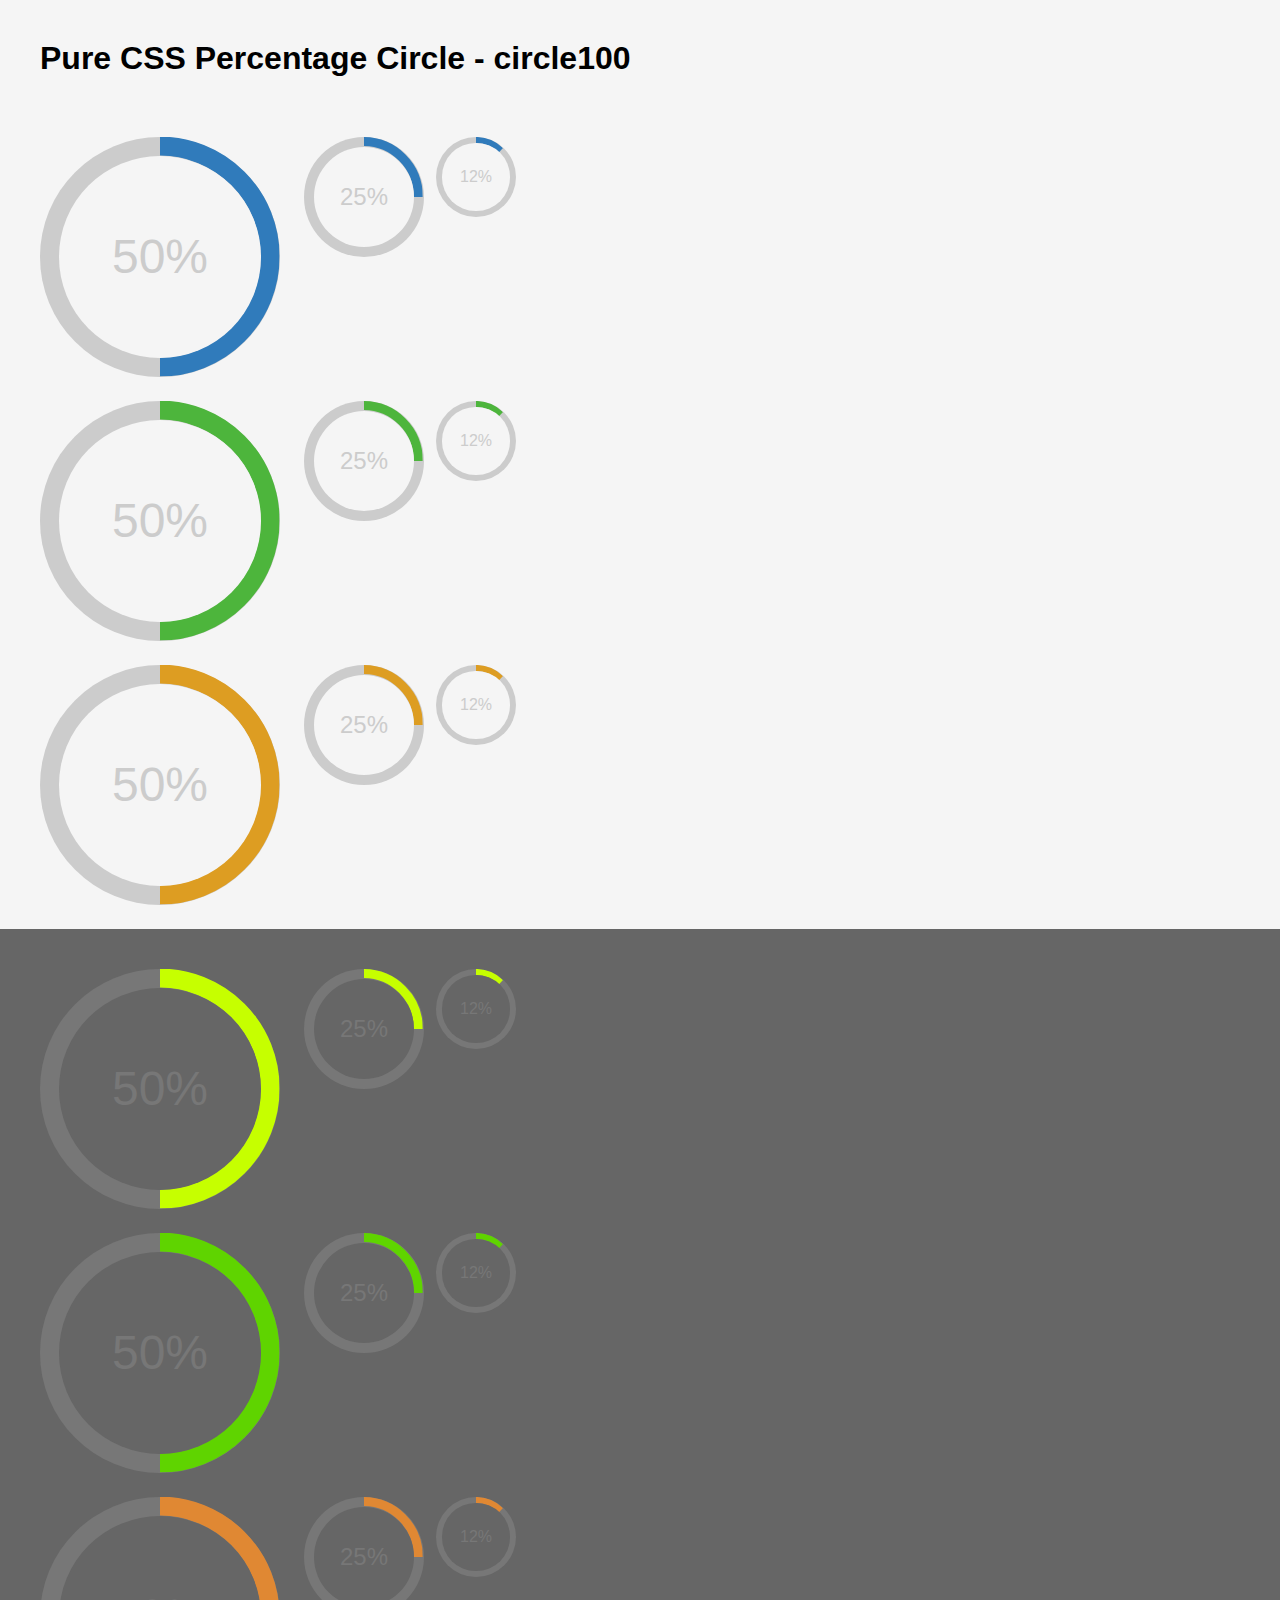
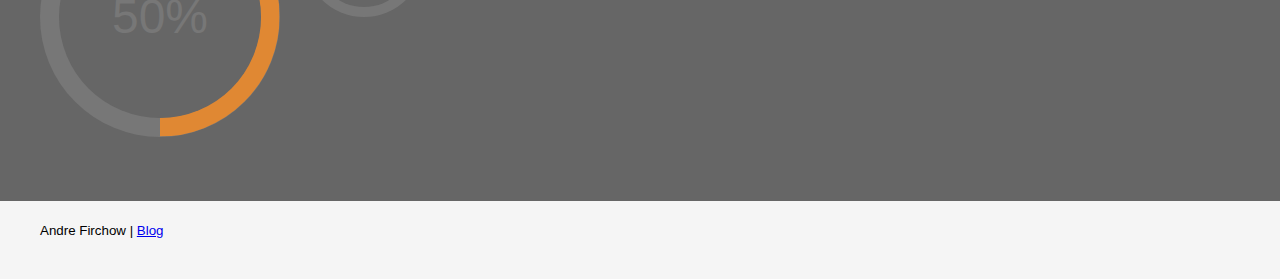
<file: css/css-circle/index.html>
<!DOCTYPE html>
<!--[if lt IE 7]>      <html class="no-js lt-ie9 lt-ie8 lt-ie7"> <![endif]-->
<!--[if IE 7]>         <html class="no-js lt-ie9 lt-ie8"> <![endif]-->
<!--[if IE 8]>         <html class="no-js lt-ie9"> <![endif]-->
<!--[if gt IE 8]><!--> <html class="no-js"> <!--<![endif]-->
    <head>

        <meta charset="utf-8">

        <title>Pure CSS Percentage Circle</title>

        <meta name="description" content="">
        <meta name="viewport" content="width=device-width, initial-scale=1">


        <!-- styles for this little demo page -->
        <style type="text/css">

            body{
                background-color: #f5f5f5;
                margin: 0;
                padding: 0;
                font-family: Arial, "Helvetica Neue", Helvetica, sans-serif;
            }

            .page {
                margin: 40px;
            }

            h1{
                margin: 40px 0 60px 0;
            }

            .dark-area {
                background-color: #666;
                padding: 40px;
                margin: 0 -40px 20px -40px;
                clear: both;
            }

            .clearfix:before,.clearfix:after {content: " "; display: table;}
            .clearfix:after {clear: both;}
            .clearfix {*zoom: 1;}

        </style>

        <link rel="stylesheet" href="css/circle.css">

    </head>

    <body>

        <div class="page">

            <h1>Pure CSS Percentage Circle - circle100</h1>

            <!-- default -->
            <div class="clearfix">

                <div class="c100 p50 big">
                    <span>50%</span>
                    <div class="slice">
                        <div class="bar"></div>
                        <div class="fill"></div>
                    </div>
                </div>

                <div class="c100 p25">
                    <span>25%</span>
                    <div class="slice">
                        <div class="bar"></div>
                        <div class="fill"></div>
                    </div>
                </div>

                <div class="c100 p12 small">
                    <span>12%</span>
                    <div class="slice">
                        <div class="bar"></div>
                        <div class="fill"></div>
                    </div>
                </div>

            </div>
            <!-- /default -->

            <!-- green -->
            <div class="clearfix">

                <div class="c100 p50 big green">
                    <span>50%</span>
                    <div class="slice">
                        <div class="bar"></div>
                        <div class="fill"></div>
                    </div>
                </div>

                <div class="c100 p25 green">
                    <span>25%</span>
                    <div class="slice">
                        <div class="bar"></div>
                        <div class="fill"></div>
                    </div>
                </div>

                <div class="c100 p12 small green">
                    <span>12%</span>
                    <div class="slice">
                        <div class="bar"></div>
                        <div class="fill"></div>
                    </div>
                </div>

            </div>
            <!-- /green -->

            <!-- orange -->
            <div class="clearfix">

                <div class="c100 p50 big orange">
                    <span>50%</span>
                    <div class="slice">
                        <div class="bar"></div>
                        <div class="fill"></div>
                    </div>
                </div>

                <div class="c100 p25 orange">
                    <span>25%</span>
                    <div class="slice">
                        <div class="bar"></div>
                        <div class="fill"></div>
                    </div>
                </div>

                <div class="c100 p12 small orange">
                    <span>12%</span>
                    <div class="slice">
                        <div class="bar"></div>
                        <div class="fill"></div>
                    </div>
                </div>

            </div>
            <!-- /orange -->




            <div class="dark-area clearfix">

                <!-- default -->
                <div class="clearfix">

                    <div class="c100 p50 big dark">
                        <span>50%</span>
                        <div class="slice">
                            <div class="bar"></div>
                            <div class="fill"></div>
                        </div>
                    </div>

                    <div class="c100 p25 dark">
                        <span>25%</span>
                        <div class="slice">
                            <div class="bar"></div>
                            <div class="fill"></div>
                        </div>
                    </div>

                    <div class="c100 p12 small dark">
                        <span>12%</span>
                        <div class="slice">
                            <div class="bar"></div>
                            <div class="fill"></div>
                        </div>
                    </div>

                </div>
                <!-- /default -->

                <!-- green -->
                <div class="clearfix">

                    <div class="c100 p50 big dark green">
                        <span>50%</span>
                        <div class="slice">
                            <div class="bar"></div>
                            <div class="fill"></div>
                        </div>
                    </div>

                    <div class="c100 p25 dark green">
                        <span>25%</span>
                        <div class="slice">
                            <div class="bar"></div>
                            <div class="fill"></div>
                        </div>
                    </div>

                    <div class="c100 p12 dark small green">
                        <span>12%</span>
                        <div class="slice">
                            <div class="bar"></div>
                            <div class="fill"></div>
                        </div>
                    </div>

                </div>
                <!-- /green -->

                <!-- orange -->
                <div class="clearfix">

                    <div class="c100 p50 dark big orange">
                        <span>50%</span>
                        <div class="slice">
                            <div class="bar"></div>
                            <div class="fill"></div>
                        </div>
                    </div>

                    <div class="c100 p25 dark orange">
                        <span>25%</span>
                        <div class="slice">
                            <div class="bar"></div>
                            <div class="fill"></div>
                        </div>
                    </div>

                    <div class="c100 p12 dark small orange">
                        <span>12%</span>
                        <div class="slice">
                            <div class="bar"></div>
                            <div class="fill"></div>
                        </div>
                    </div>

                </div>
                <!-- /orange -->

            </div><!-- /.dark-area -->

            <small>Andre Firchow | <a href="http://firchow.net">Blog</a></small>

        </div>

    </body>
</html>
</file>
<file: css/css-circle/css/circle.css>
/****************************************************************
 *
 * CSS Percentage Circle
 * Author: Andre Firchow
 *
*****************************************************************/
.rect-auto, .c100.p51 .slice, .c100.p52 .slice, .c100.p53 .slice, .c100.p54 .slice, .c100.p55 .slice, .c100.p56 .slice, .c100.p57 .slice, .c100.p58 .slice, .c100.p59 .slice, .c100.p60 .slice, .c100.p61 .slice, .c100.p62 .slice, .c100.p63 .slice, .c100.p64 .slice, .c100.p65 .slice, .c100.p66 .slice, .c100.p67 .slice, .c100.p68 .slice, .c100.p69 .slice, .c100.p70 .slice, .c100.p71 .slice, .c100.p72 .slice, .c100.p73 .slice, .c100.p74 .slice, .c100.p75 .slice, .c100.p76 .slice, .c100.p77 .slice, .c100.p78 .slice, .c100.p79 .slice, .c100.p80 .slice, .c100.p81 .slice, .c100.p82 .slice, .c100.p83 .slice, .c100.p84 .slice, .c100.p85 .slice, .c100.p86 .slice, .c100.p87 .slice, .c100.p88 .slice, .c100.p89 .slice, .c100.p90 .slice, .c100.p91 .slice, .c100.p92 .slice, .c100.p93 .slice, .c100.p94 .slice, .c100.p95 .slice, .c100.p96 .slice, .c100.p97 .slice, .c100.p98 .slice, .c100.p99 .slice, .c100.p100 .slice {
  clip: rect(auto, auto, auto, auto);
}

.pie, .c100 .bar, .c100.p51 .fill, .c100.p52 .fill, .c100.p53 .fill, .c100.p54 .fill, .c100.p55 .fill, .c100.p56 .fill, .c100.p57 .fill, .c100.p58 .fill, .c100.p59 .fill, .c100.p60 .fill, .c100.p61 .fill, .c100.p62 .fill, .c100.p63 .fill, .c100.p64 .fill, .c100.p65 .fill, .c100.p66 .fill, .c100.p67 .fill, .c100.p68 .fill, .c100.p69 .fill, .c100.p70 .fill, .c100.p71 .fill, .c100.p72 .fill, .c100.p73 .fill, .c100.p74 .fill, .c100.p75 .fill, .c100.p76 .fill, .c100.p77 .fill, .c100.p78 .fill, .c100.p79 .fill, .c100.p80 .fill, .c100.p81 .fill, .c100.p82 .fill, .c100.p83 .fill, .c100.p84 .fill, .c100.p85 .fill, .c100.p86 .fill, .c100.p87 .fill, .c100.p88 .fill, .c100.p89 .fill, .c100.p90 .fill, .c100.p91 .fill, .c100.p92 .fill, .c100.p93 .fill, .c100.p94 .fill, .c100.p95 .fill, .c100.p96 .fill, .c100.p97 .fill, .c100.p98 .fill, .c100.p99 .fill, .c100.p100 .fill {
  position: absolute;
  border: 0.08em solid #307bbb;
  width: 0.84em;
  height: 0.84em;
  clip: rect(0em, 0.5em, 1em, 0em);
  -webkit-border-radius: 50%;
  -moz-border-radius: 50%;
  -ms-border-radius: 50%;
  -o-border-radius: 50%;
  border-radius: 50%;
  -webkit-transform: rotate(0deg);
  -moz-transform: rotate(0deg);
  -ms-transform: rotate(0deg);
  -o-transform: rotate(0deg);
  transform: rotate(0deg);
}

.pie-fill, .c100.p51 .bar:after, .c100.p51 .fill, .c100.p52 .bar:after, .c100.p52 .fill, .c100.p53 .bar:after, .c100.p53 .fill, .c100.p54 .bar:after, .c100.p54 .fill, .c100.p55 .bar:after, .c100.p55 .fill, .c100.p56 .bar:after, .c100.p56 .fill, .c100.p57 .bar:after, .c100.p57 .fill, .c100.p58 .bar:after, .c100.p58 .fill, .c100.p59 .bar:after, .c100.p59 .fill, .c100.p60 .bar:after, .c100.p60 .fill, .c100.p61 .bar:after, .c100.p61 .fill, .c100.p62 .bar:after, .c100.p62 .fill, .c100.p63 .bar:after, .c100.p63 .fill, .c100.p64 .bar:after, .c100.p64 .fill, .c100.p65 .bar:after, .c100.p65 .fill, .c100.p66 .bar:after, .c100.p66 .fill, .c100.p67 .bar:after, .c100.p67 .fill, .c100.p68 .bar:after, .c100.p68 .fill, .c100.p69 .bar:after, .c100.p69 .fill, .c100.p70 .bar:after, .c100.p70 .fill, .c100.p71 .bar:after, .c100.p71 .fill, .c100.p72 .bar:after, .c100.p72 .fill, .c100.p73 .bar:after, .c100.p73 .fill, .c100.p74 .bar:after, .c100.p74 .fill, .c100.p75 .bar:after, .c100.p75 .fill, .c100.p76 .bar:after, .c100.p76 .fill, .c100.p77 .bar:after, .c100.p77 .fill, .c100.p78 .bar:after, .c100.p78 .fill, .c100.p79 .bar:after, .c100.p79 .fill, .c100.p80 .bar:after, .c100.p80 .fill, .c100.p81 .bar:after, .c100.p81 .fill, .c100.p82 .bar:after, .c100.p82 .fill, .c100.p83 .bar:after, .c100.p83 .fill, .c100.p84 .bar:after, .c100.p84 .fill, .c100.p85 .bar:after, .c100.p85 .fill, .c100.p86 .bar:after, .c100.p86 .fill, .c100.p87 .bar:after, .c100.p87 .fill, .c100.p88 .bar:after, .c100.p88 .fill, .c100.p89 .bar:after, .c100.p89 .fill, .c100.p90 .bar:after, .c100.p90 .fill, .c100.p91 .bar:after, .c100.p91 .fill, .c100.p92 .bar:after, .c100.p92 .fill, .c100.p93 .bar:after, .c100.p93 .fill, .c100.p94 .bar:after, .c100.p94 .fill, .c100.p95 .bar:after, .c100.p95 .fill, .c100.p96 .bar:after, .c100.p96 .fill, .c100.p97 .bar:after, .c100.p97 .fill, .c100.p98 .bar:after, .c100.p98 .fill, .c100.p99 .bar:after, .c100.p99 .fill, .c100.p100 .bar:after, .c100.p100 .fill {
  -webkit-transform: rotate(180deg);
  -moz-transform: rotate(180deg);
  -ms-transform: rotate(180deg);
  -o-transform: rotate(180deg);
  transform: rotate(180deg);
}

.c100 {
  position: relative;
  font-size: 120px;
  width: 1em;
  height: 1em;
  -webkit-border-radius: 50%;
  -moz-border-radius: 50%;
  -ms-border-radius: 50%;
  -o-border-radius: 50%;
  border-radius: 50%;
  float: left;
  margin: 0 0.1em 0.1em 0;
  background-color: #cccccc;
}
.c100 *, .c100 *:before, .c100 *:after {
  -webkit-box-sizing: content-box;
  -moz-box-sizing: content-box;
  box-sizing: content-box;
}
.c100.center {
  float: none;
  margin: 0 auto;
}
.c100.big {
  font-size: 240px;
}
.c100.small {
  font-size: 80px;
}
.c100 > span {
  position: absolute;
  width: 100%;
  z-index: 1;
  left: 0;
  top: 0;
  width: 5em;
  line-height: 5em;
  font-size: 0.2em;
  color: #cccccc;
  display: block;
  text-align: center;
  white-space: nowrap;
  -webkit-transition-property: all;
  -moz-transition-property: all;
  -o-transition-property: all;
  transition-property: all;
  -webkit-transition-duration: 0.2s;
  -moz-transition-duration: 0.2s;
  -o-transition-duration: 0.2s;
  transition-duration: 0.2s;
  -webkit-transition-timing-function: ease-out;
  -moz-transition-timing-function: ease-out;
  -o-transition-timing-function: ease-out;
  transition-timing-function: ease-out;
}
.c100:after {
  position: absolute;
  top: 0.08em;
  left: 0.08em;
  display: block;
  content: " ";
  -webkit-border-radius: 50%;
  -moz-border-radius: 50%;
  -ms-border-radius: 50%;
  -o-border-radius: 50%;
  border-radius: 50%;
  background-color: whitesmoke;
  width: 0.84em;
  height: 0.84em;
  -webkit-transition-property: all;
  -moz-transition-property: all;
  -o-transition-property: all;
  transition-property: all;
  -webkit-transition-duration: 0.2s;
  -moz-transition-duration: 0.2s;
  -o-transition-duration: 0.2s;
  transition-duration: 0.2s;
  -webkit-transition-timing-function: ease-in;
  -moz-transition-timing-function: ease-in;
  -o-transition-timing-function: ease-in;
  transition-timing-function: ease-in;
}
.c100 .slice {
  position: absolute;
  width: 1em;
  height: 1em;
  clip: rect(0em, 1em, 1em, 0.5em);
}
.c100.p1 .bar {
  -webkit-transform: rotate(3.6deg);
  -moz-transform: rotate(3.6deg);
  -ms-transform: rotate(3.6deg);
  -o-transform: rotate(3.6deg);
  transform: rotate(3.6deg);
}
.c100.p2 .bar {
  -webkit-transform: rotate(7.2deg);
  -moz-transform: rotate(7.2deg);
  -ms-transform: rotate(7.2deg);
  -o-transform: rotate(7.2deg);
  transform: rotate(7.2deg);
}
.c100.p3 .bar {
  -webkit-transform: rotate(10.8deg);
  -moz-transform: rotate(10.8deg);
  -ms-transform: rotate(10.8deg);
  -o-transform: rotate(10.8deg);
  transform: rotate(10.8deg);
}
.c100.p4 .bar {
  -webkit-transform: rotate(14.4deg);
  -moz-transform: rotate(14.4deg);
  -ms-transform: rotate(14.4deg);
  -o-transform: rotate(14.4deg);
  transform: rotate(14.4deg);
}
.c100.p5 .bar {
  -webkit-transform: rotate(18deg);
  -moz-transform: rotate(18deg);
  -ms-transform: rotate(18deg);
  -o-transform: rotate(18deg);
  transform: rotate(18deg);
}
.c100.p6 .bar {
  -webkit-transform: rotate(21.6deg);
  -moz-transform: rotate(21.6deg);
  -ms-transform: rotate(21.6deg);
  -o-transform: rotate(21.6deg);
  transform: rotate(21.6deg);
}
.c100.p7 .bar {
  -webkit-transform: rotate(25.2deg);
  -moz-transform: rotate(25.2deg);
  -ms-transform: rotate(25.2deg);
  -o-transform: rotate(25.2deg);
  transform: rotate(25.2deg);
}
.c100.p8 .bar {
  -webkit-transform: rotate(28.8deg);
  -moz-transform: rotate(28.8deg);
  -ms-transform: rotate(28.8deg);
  -o-transform: rotate(28.8deg);
  transform: rotate(28.8deg);
}
.c100.p9 .bar {
  -webkit-transform: rotate(32.4deg);
  -moz-transform: rotate(32.4deg);
  -ms-transform: rotate(32.4deg);
  -o-transform: rotate(32.4deg);
  transform: rotate(32.4deg);
}
.c100.p10 .bar {
  -webkit-transform: rotate(36deg);
  -moz-transform: rotate(36deg);
  -ms-transform: rotate(36deg);
  -o-transform: rotate(36deg);
  transform: rotate(36deg);
}
.c100.p11 .bar {
  -webkit-transform: rotate(39.6deg);
  -moz-transform: rotate(39.6deg);
  -ms-transform: rotate(39.6deg);
  -o-transform: rotate(39.6deg);
  transform: rotate(39.6deg);
}
.c100.p12 .bar {
  -webkit-transform: rotate(43.2deg);
  -moz-transform: rotate(43.2deg);
  -ms-transform: rotate(43.2deg);
  -o-transform: rotate(43.2deg);
  transform: rotate(43.2deg);
}
.c100.p13 .bar {
  -webkit-transform: rotate(46.8deg);
  -moz-transform: rotate(46.8deg);
  -ms-transform: rotate(46.8deg);
  -o-transform: rotate(46.8deg);
  transform: rotate(46.8deg);
}
.c100.p14 .bar {
  -webkit-transform: rotate(50.4deg);
  -moz-transform: rotate(50.4deg);
  -ms-transform: rotate(50.4deg);
  -o-transform: rotate(50.4deg);
  transform: rotate(50.4deg);
}
.c100.p15 .bar {
  -webkit-transform: rotate(54deg);
  -moz-transform: rotate(54deg);
  -ms-transform: rotate(54deg);
  -o-transform: rotate(54deg);
  transform: rotate(54deg);
}
.c100.p16 .bar {
  -webkit-transform: rotate(57.6deg);
  -moz-transform: rotate(57.6deg);
  -ms-transform: rotate(57.6deg);
  -o-transform: rotate(57.6deg);
  transform: rotate(57.6deg);
}
.c100.p17 .bar {
  -webkit-transform: rotate(61.2deg);
  -moz-transform: rotate(61.2deg);
  -ms-transform: rotate(61.2deg);
  -o-transform: rotate(61.2deg);
  transform: rotate(61.2deg);
}
.c100.p18 .bar {
  -webkit-transform: rotate(64.8deg);
  -moz-transform: rotate(64.8deg);
  -ms-transform: rotate(64.8deg);
  -o-transform: rotate(64.8deg);
  transform: rotate(64.8deg);
}
.c100.p19 .bar {
  -webkit-transform: rotate(68.4deg);
  -moz-transform: rotate(68.4deg);
  -ms-transform: rotate(68.4deg);
  -o-transform: rotate(68.4deg);
  transform: rotate(68.4deg);
}
.c100.p20 .bar {
  -webkit-transform: rotate(72deg);
  -moz-transform: rotate(72deg);
  -ms-transform: rotate(72deg);
  -o-transform: rotate(72deg);
  transform: rotate(72deg);
}
.c100.p21 .bar {
  -webkit-transform: rotate(75.6deg);
  -moz-transform: rotate(75.6deg);
  -ms-transform: rotate(75.6deg);
  -o-transform: rotate(75.6deg);
  transform: rotate(75.6deg);
}
.c100.p22 .bar {
  -webkit-transform: rotate(79.2deg);
  -moz-transform: rotate(79.2deg);
  -ms-transform: rotate(79.2deg);
  -o-transform: rotate(79.2deg);
  transform: rotate(79.2deg);
}
.c100.p23 .bar {
  -webkit-transform: rotate(82.8deg);
  -moz-transform: rotate(82.8deg);
  -ms-transform: rotate(82.8deg);
  -o-transform: rotate(82.8deg);
  transform: rotate(82.8deg);
}
.c100.p24 .bar {
  -webkit-transform: rotate(86.4deg);
  -moz-transform: rotate(86.4deg);
  -ms-transform: rotate(86.4deg);
  -o-transform: rotate(86.4deg);
  transform: rotate(86.4deg);
}
.c100.p25 .bar {
  -webkit-transform: rotate(90deg);
  -moz-transform: rotate(90deg);
  -ms-transform: rotate(90deg);
  -o-transform: rotate(90deg);
  transform: rotate(90deg);
}
.c100.p26 .bar {
  -webkit-transform: rotate(93.6deg);
  -moz-transform: rotate(93.6deg);
  -ms-transform: rotate(93.6deg);
  -o-transform: rotate(93.6deg);
  transform: rotate(93.6deg);
}
.c100.p27 .bar {
  -webkit-transform: rotate(97.2deg);
  -moz-transform: rotate(97.2deg);
  -ms-transform: rotate(97.2deg);
  -o-transform: rotate(97.2deg);
  transform: rotate(97.2deg);
}
.c100.p28 .bar {
  -webkit-transform: rotate(100.8deg);
  -moz-transform: rotate(100.8deg);
  -ms-transform: rotate(100.8deg);
  -o-transform: rotate(100.8deg);
  transform: rotate(100.8deg);
}
.c100.p29 .bar {
  -webkit-transform: rotate(104.4deg);
  -moz-transform: rotate(104.4deg);
  -ms-transform: rotate(104.4deg);
  -o-transform: rotate(104.4deg);
  transform: rotate(104.4deg);
}
.c100.p30 .bar {
  -webkit-transform: rotate(108deg);
  -moz-transform: rotate(108deg);
  -ms-transform: rotate(108deg);
  -o-transform: rotate(108deg);
  transform: rotate(108deg);
}
.c100.p31 .bar {
  -webkit-transform: rotate(111.6deg);
  -moz-transform: rotate(111.6deg);
  -ms-transform: rotate(111.6deg);
  -o-transform: rotate(111.6deg);
  transform: rotate(111.6deg);
}
.c100.p32 .bar {
  -webkit-transform: rotate(115.2deg);
  -moz-transform: rotate(115.2deg);
  -ms-transform: rotate(115.2deg);
  -o-transform: rotate(115.2deg);
  transform: rotate(115.2deg);
}
.c100.p33 .bar {
  -webkit-transform: rotate(118.8deg);
  -moz-transform: rotate(118.8deg);
  -ms-transform: rotate(118.8deg);
  -o-transform: rotate(118.8deg);
  transform: rotate(118.8deg);
}
.c100.p34 .bar {
  -webkit-transform: rotate(122.4deg);
  -moz-transform: rotate(122.4deg);
  -ms-transform: rotate(122.4deg);
  -o-transform: rotate(122.4deg);
  transform: rotate(122.4deg);
}
.c100.p35 .bar {
  -webkit-transform: rotate(126deg);
  -moz-transform: rotate(126deg);
  -ms-transform: rotate(126deg);
  -o-transform: rotate(126deg);
  transform: rotate(126deg);
}
.c100.p36 .bar {
  -webkit-transform: rotate(129.6deg);
  -moz-transform: rotate(129.6deg);
  -ms-transform: rotate(129.6deg);
  -o-transform: rotate(129.6deg);
  transform: rotate(129.6deg);
}
.c100.p37 .bar {
  -webkit-transform: rotate(133.2deg);
  -moz-transform: rotate(133.2deg);
  -ms-transform: rotate(133.2deg);
  -o-transform: rotate(133.2deg);
  transform: rotate(133.2deg);
}
.c100.p38 .bar {
  -webkit-transform: rotate(136.8deg);
  -moz-transform: rotate(136.8deg);
  -ms-transform: rotate(136.8deg);
  -o-transform: rotate(136.8deg);
  transform: rotate(136.8deg);
}
.c100.p39 .bar {
  -webkit-transform: rotate(140.4deg);
  -moz-transform: rotate(140.4deg);
  -ms-transform: rotate(140.4deg);
  -o-transform: rotate(140.4deg);
  transform: rotate(140.4deg);
}
.c100.p40 .bar {
  -webkit-transform: rotate(144deg);
  -moz-transform: rotate(144deg);
  -ms-transform: rotate(144deg);
  -o-transform: rotate(144deg);
  transform: rotate(144deg);
}
.c100.p41 .bar {
  -webkit-transform: rotate(147.6deg);
  -moz-transform: rotate(147.6deg);
  -ms-transform: rotate(147.6deg);
  -o-transform: rotate(147.6deg);
  transform: rotate(147.6deg);
}
.c100.p42 .bar {
  -webkit-transform: rotate(151.2deg);
  -moz-transform: rotate(151.2deg);
  -ms-transform: rotate(151.2deg);
  -o-transform: rotate(151.2deg);
  transform: rotate(151.2deg);
}
.c100.p43 .bar {
  -webkit-transform: rotate(154.8deg);
  -moz-transform: rotate(154.8deg);
  -ms-transform: rotate(154.8deg);
  -o-transform: rotate(154.8deg);
  transform: rotate(154.8deg);
}
.c100.p44 .bar {
  -webkit-transform: rotate(158.4deg);
  -moz-transform: rotate(158.4deg);
  -ms-transform: rotate(158.4deg);
  -o-transform: rotate(158.4deg);
  transform: rotate(158.4deg);
}
.c100.p45 .bar {
  -webkit-transform: rotate(162deg);
  -moz-transform: rotate(162deg);
  -ms-transform: rotate(162deg);
  -o-transform: rotate(162deg);
  transform: rotate(162deg);
}
.c100.p46 .bar {
  -webkit-transform: rotate(165.6deg);
  -moz-transform: rotate(165.6deg);
  -ms-transform: rotate(165.6deg);
  -o-transform: rotate(165.6deg);
  transform: rotate(165.6deg);
}
.c100.p47 .bar {
  -webkit-transform: rotate(169.2deg);
  -moz-transform: rotate(169.2deg);
  -ms-transform: rotate(169.2deg);
  -o-transform: rotate(169.2deg);
  transform: rotate(169.2deg);
}
.c100.p48 .bar {
  -webkit-transform: rotate(172.8deg);
  -moz-transform: rotate(172.8deg);
  -ms-transform: rotate(172.8deg);
  -o-transform: rotate(172.8deg);
  transform: rotate(172.8deg);
}
.c100.p49 .bar {
  -webkit-transform: rotate(176.4deg);
  -moz-transform: rotate(176.4deg);
  -ms-transform: rotate(176.4deg);
  -o-transform: rotate(176.4deg);
  transform: rotate(176.4deg);
}
.c100.p50 .bar {
  -webkit-transform: rotate(180deg);
  -moz-transform: rotate(180deg);
  -ms-transform: rotate(180deg);
  -o-transform: rotate(180deg);
  transform: rotate(180deg);
}
.c100.p51 .bar {
  -webkit-transform: rotate(183.6deg);
  -moz-transform: rotate(183.6deg);
  -ms-transform: rotate(183.6deg);
  -o-transform: rotate(183.6deg);
  transform: rotate(183.6deg);
}
.c100.p52 .bar {
  -webkit-transform: rotate(187.2deg);
  -moz-transform: rotate(187.2deg);
  -ms-transform: rotate(187.2deg);
  -o-transform: rotate(187.2deg);
  transform: rotate(187.2deg);
}
.c100.p53 .bar {
  -webkit-transform: rotate(190.8deg);
  -moz-transform: rotate(190.8deg);
  -ms-transform: rotate(190.8deg);
  -o-transform: rotate(190.8deg);
  transform: rotate(190.8deg);
}
.c100.p54 .bar {
  -webkit-transform: rotate(194.4deg);
  -moz-transform: rotate(194.4deg);
  -ms-transform: rotate(194.4deg);
  -o-transform: rotate(194.4deg);
  transform: rotate(194.4deg);
}
.c100.p55 .bar {
  -webkit-transform: rotate(198deg);
  -moz-transform: rotate(198deg);
  -ms-transform: rotate(198deg);
  -o-transform: rotate(198deg);
  transform: rotate(198deg);
}
.c100.p56 .bar {
  -webkit-transform: rotate(201.6deg);
  -moz-transform: rotate(201.6deg);
  -ms-transform: rotate(201.6deg);
  -o-transform: rotate(201.6deg);
  transform: rotate(201.6deg);
}
.c100.p57 .bar {
  -webkit-transform: rotate(205.2deg);
  -moz-transform: rotate(205.2deg);
  -ms-transform: rotate(205.2deg);
  -o-transform: rotate(205.2deg);
  transform: rotate(205.2deg);
}
.c100.p58 .bar {
  -webkit-transform: rotate(208.8deg);
  -moz-transform: rotate(208.8deg);
  -ms-transform: rotate(208.8deg);
  -o-transform: rotate(208.8deg);
  transform: rotate(208.8deg);
}
.c100.p59 .bar {
  -webkit-transform: rotate(212.4deg);
  -moz-transform: rotate(212.4deg);
  -ms-transform: rotate(212.4deg);
  -o-transform: rotate(212.4deg);
  transform: rotate(212.4deg);
}
.c100.p60 .bar {
  -webkit-transform: rotate(216deg);
  -moz-transform: rotate(216deg);
  -ms-transform: rotate(216deg);
  -o-transform: rotate(216deg);
  transform: rotate(216deg);
}
.c100.p61 .bar {
  -webkit-transform: rotate(219.6deg);
  -moz-transform: rotate(219.6deg);
  -ms-transform: rotate(219.6deg);
  -o-transform: rotate(219.6deg);
  transform: rotate(219.6deg);
}
.c100.p62 .bar {
  -webkit-transform: rotate(223.2deg);
  -moz-transform: rotate(223.2deg);
  -ms-transform: rotate(223.2deg);
  -o-transform: rotate(223.2deg);
  transform: rotate(223.2deg);
}
.c100.p63 .bar {
  -webkit-transform: rotate(226.8deg);
  -moz-transform: rotate(226.8deg);
  -ms-transform: rotate(226.8deg);
  -o-transform: rotate(226.8deg);
  transform: rotate(226.8deg);
}
.c100.p64 .bar {
  -webkit-transform: rotate(230.4deg);
  -moz-transform: rotate(230.4deg);
  -ms-transform: rotate(230.4deg);
  -o-transform: rotate(230.4deg);
  transform: rotate(230.4deg);
}
.c100.p65 .bar {
  -webkit-transform: rotate(234deg);
  -moz-transform: rotate(234deg);
  -ms-transform: rotate(234deg);
  -o-transform: rotate(234deg);
  transform: rotate(234deg);
}
.c100.p66 .bar {
  -webkit-transform: rotate(237.6deg);
  -moz-transform: rotate(237.6deg);
  -ms-transform: rotate(237.6deg);
  -o-transform: rotate(237.6deg);
  transform: rotate(237.6deg);
}
.c100.p67 .bar {
  -webkit-transform: rotate(241.2deg);
  -moz-transform: rotate(241.2deg);
  -ms-transform: rotate(241.2deg);
  -o-transform: rotate(241.2deg);
  transform: rotate(241.2deg);
}
.c100.p68 .bar {
  -webkit-transform: rotate(244.8deg);
  -moz-transform: rotate(244.8deg);
  -ms-transform: rotate(244.8deg);
  -o-transform: rotate(244.8deg);
  transform: rotate(244.8deg);
}
.c100.p69 .bar {
  -webkit-transform: rotate(248.4deg);
  -moz-transform: rotate(248.4deg);
  -ms-transform: rotate(248.4deg);
  -o-transform: rotate(248.4deg);
  transform: rotate(248.4deg);
}
.c100.p70 .bar {
  -webkit-transform: rotate(252deg);
  -moz-transform: rotate(252deg);
  -ms-transform: rotate(252deg);
  -o-transform: rotate(252deg);
  transform: rotate(252deg);
}
.c100.p71 .bar {
  -webkit-transform: rotate(255.6deg);
  -moz-transform: rotate(255.6deg);
  -ms-transform: rotate(255.6deg);
  -o-transform: rotate(255.6deg);
  transform: rotate(255.6deg);
}
.c100.p72 .bar {
  -webkit-transform: rotate(259.2deg);
  -moz-transform: rotate(259.2deg);
  -ms-transform: rotate(259.2deg);
  -o-transform: rotate(259.2deg);
  transform: rotate(259.2deg);
}
.c100.p73 .bar {
  -webkit-transform: rotate(262.8deg);
  -moz-transform: rotate(262.8deg);
  -ms-transform: rotate(262.8deg);
  -o-transform: rotate(262.8deg);
  transform: rotate(262.8deg);
}
.c100.p74 .bar {
  -webkit-transform: rotate(266.4deg);
  -moz-transform: rotate(266.4deg);
  -ms-transform: rotate(266.4deg);
  -o-transform: rotate(266.4deg);
  transform: rotate(266.4deg);
}
.c100.p75 .bar {
  -webkit-transform: rotate(270deg);
  -moz-transform: rotate(270deg);
  -ms-transform: rotate(270deg);
  -o-transform: rotate(270deg);
  transform: rotate(270deg);
}
.c100.p76 .bar {
  -webkit-transform: rotate(273.6deg);
  -moz-transform: rotate(273.6deg);
  -ms-transform: rotate(273.6deg);
  -o-transform: rotate(273.6deg);
  transform: rotate(273.6deg);
}
.c100.p77 .bar {
  -webkit-transform: rotate(277.2deg);
  -moz-transform: rotate(277.2deg);
  -ms-transform: rotate(277.2deg);
  -o-transform: rotate(277.2deg);
  transform: rotate(277.2deg);
}
.c100.p78 .bar {
  -webkit-transform: rotate(280.8deg);
  -moz-transform: rotate(280.8deg);
  -ms-transform: rotate(280.8deg);
  -o-transform: rotate(280.8deg);
  transform: rotate(280.8deg);
}
.c100.p79 .bar {
  -webkit-transform: rotate(284.4deg);
  -moz-transform: rotate(284.4deg);
  -ms-transform: rotate(284.4deg);
  -o-transform: rotate(284.4deg);
  transform: rotate(284.4deg);
}
.c100.p80 .bar {
  -webkit-transform: rotate(288deg);
  -moz-transform: rotate(288deg);
  -ms-transform: rotate(288deg);
  -o-transform: rotate(288deg);
  transform: rotate(288deg);
}
.c100.p81 .bar {
  -webkit-transform: rotate(291.6deg);
  -moz-transform: rotate(291.6deg);
  -ms-transform: rotate(291.6deg);
  -o-transform: rotate(291.6deg);
  transform: rotate(291.6deg);
}
.c100.p82 .bar {
  -webkit-transform: rotate(295.2deg);
  -moz-transform: rotate(295.2deg);
  -ms-transform: rotate(295.2deg);
  -o-transform: rotate(295.2deg);
  transform: rotate(295.2deg);
}
.c100.p83 .bar {
  -webkit-transform: rotate(298.8deg);
  -moz-transform: rotate(298.8deg);
  -ms-transform: rotate(298.8deg);
  -o-transform: rotate(298.8deg);
  transform: rotate(298.8deg);
}
.c100.p84 .bar {
  -webkit-transform: rotate(302.4deg);
  -moz-transform: rotate(302.4deg);
  -ms-transform: rotate(302.4deg);
  -o-transform: rotate(302.4deg);
  transform: rotate(302.4deg);
}
.c100.p85 .bar {
  -webkit-transform: rotate(306deg);
  -moz-transform: rotate(306deg);
  -ms-transform: rotate(306deg);
  -o-transform: rotate(306deg);
  transform: rotate(306deg);
}
.c100.p86 .bar {
  -webkit-transform: rotate(309.6deg);
  -moz-transform: rotate(309.6deg);
  -ms-transform: rotate(309.6deg);
  -o-transform: rotate(309.6deg);
  transform: rotate(309.6deg);
}
.c100.p87 .bar {
  -webkit-transform: rotate(313.2deg);
  -moz-transform: rotate(313.2deg);
  -ms-transform: rotate(313.2deg);
  -o-transform: rotate(313.2deg);
  transform: rotate(313.2deg);
}
.c100.p88 .bar {
  -webkit-transform: rotate(316.8deg);
  -moz-transform: rotate(316.8deg);
  -ms-transform: rotate(316.8deg);
  -o-transform: rotate(316.8deg);
  transform: rotate(316.8deg);
}
.c100.p89 .bar {
  -webkit-transform: rotate(320.4deg);
  -moz-transform: rotate(320.4deg);
  -ms-transform: rotate(320.4deg);
  -o-transform: rotate(320.4deg);
  transform: rotate(320.4deg);
}
.c100.p90 .bar {
  -webkit-transform: rotate(324deg);
  -moz-transform: rotate(324deg);
  -ms-transform: rotate(324deg);
  -o-transform: rotate(324deg);
  transform: rotate(324deg);
}
.c100.p91 .bar {
  -webkit-transform: rotate(327.6deg);
  -moz-transform: rotate(327.6deg);
  -ms-transform: rotate(327.6deg);
  -o-transform: rotate(327.6deg);
  transform: rotate(327.6deg);
}
.c100.p92 .bar {
  -webkit-transform: rotate(331.2deg);
  -moz-transform: rotate(331.2deg);
  -ms-transform: rotate(331.2deg);
  -o-transform: rotate(331.2deg);
  transform: rotate(331.2deg);
}
.c100.p93 .bar {
  -webkit-transform: rotate(334.8deg);
  -moz-transform: rotate(334.8deg);
  -ms-transform: rotate(334.8deg);
  -o-transform: rotate(334.8deg);
  transform: rotate(334.8deg);
}
.c100.p94 .bar {
  -webkit-transform: rotate(338.4deg);
  -moz-transform: rotate(338.4deg);
  -ms-transform: rotate(338.4deg);
  -o-transform: rotate(338.4deg);
  transform: rotate(338.4deg);
}
.c100.p95 .bar {
  -webkit-transform: rotate(342deg);
  -moz-transform: rotate(342deg);
  -ms-transform: rotate(342deg);
  -o-transform: rotate(342deg);
  transform: rotate(342deg);
}
.c100.p96 .bar {
  -webkit-transform: rotate(345.6deg);
  -moz-transform: rotate(345.6deg);
  -ms-transform: rotate(345.6deg);
  -o-transform: rotate(345.6deg);
  transform: rotate(345.6deg);
}
.c100.p97 .bar {
  -webkit-transform: rotate(349.2deg);
  -moz-transform: rotate(349.2deg);
  -ms-transform: rotate(349.2deg);
  -o-transform: rotate(349.2deg);
  transform: rotate(349.2deg);
}
.c100.p98 .bar {
  -webkit-transform: rotate(352.8deg);
  -moz-transform: rotate(352.8deg);
  -ms-transform: rotate(352.8deg);
  -o-transform: rotate(352.8deg);
  transform: rotate(352.8deg);
}
.c100.p99 .bar {
  -webkit-transform: rotate(356.4deg);
  -moz-transform: rotate(356.4deg);
  -ms-transform: rotate(356.4deg);
  -o-transform: rotate(356.4deg);
  transform: rotate(356.4deg);
}
.c100.p100 .bar {
  -webkit-transform: rotate(360deg);
  -moz-transform: rotate(360deg);
  -ms-transform: rotate(360deg);
  -o-transform: rotate(360deg);
  transform: rotate(360deg);
}
.c100:hover {
  cursor: default;
}
.c100:hover > span {
  width: 3.33em;
  line-height: 3.33em;
  font-size: 0.3em;
  color: #307bbb;
}
.c100:hover:after {
  top: 0.04em;
  left: 0.04em;
  width: 0.92em;
  height: 0.92em;
}
.c100.dark {
  background-color: #777777;
}
.c100.dark .bar,
.c100.dark .fill {
  border-color: #c6ff00 !important;
}
.c100.dark > span {
  color: #777777;
}
.c100.dark:after {
  background-color: #666666;
}
.c100.dark:hover > span {
  color: #c6ff00;
}
.c100.green .bar, .c100.green .fill {
  border-color: #4db53c !important;
}
.c100.green:hover > span {
  color: #4db53c;
}
.c100.green.dark .bar, .c100.green.dark .fill {
  border-color: #5fd400 !important;
}
.c100.green.dark:hover > span {
  color: #5fd400;
}
.c100.orange .bar, .c100.orange .fill {
  border-color: #dd9d22 !important;
}
.c100.orange:hover > span {
  color: #dd9d22;
}
.c100.orange.dark .bar, .c100.orange.dark .fill {
  border-color: #e08833 !important;
}
.c100.orange.dark:hover > span {
  color: #e08833;
}
</file>
